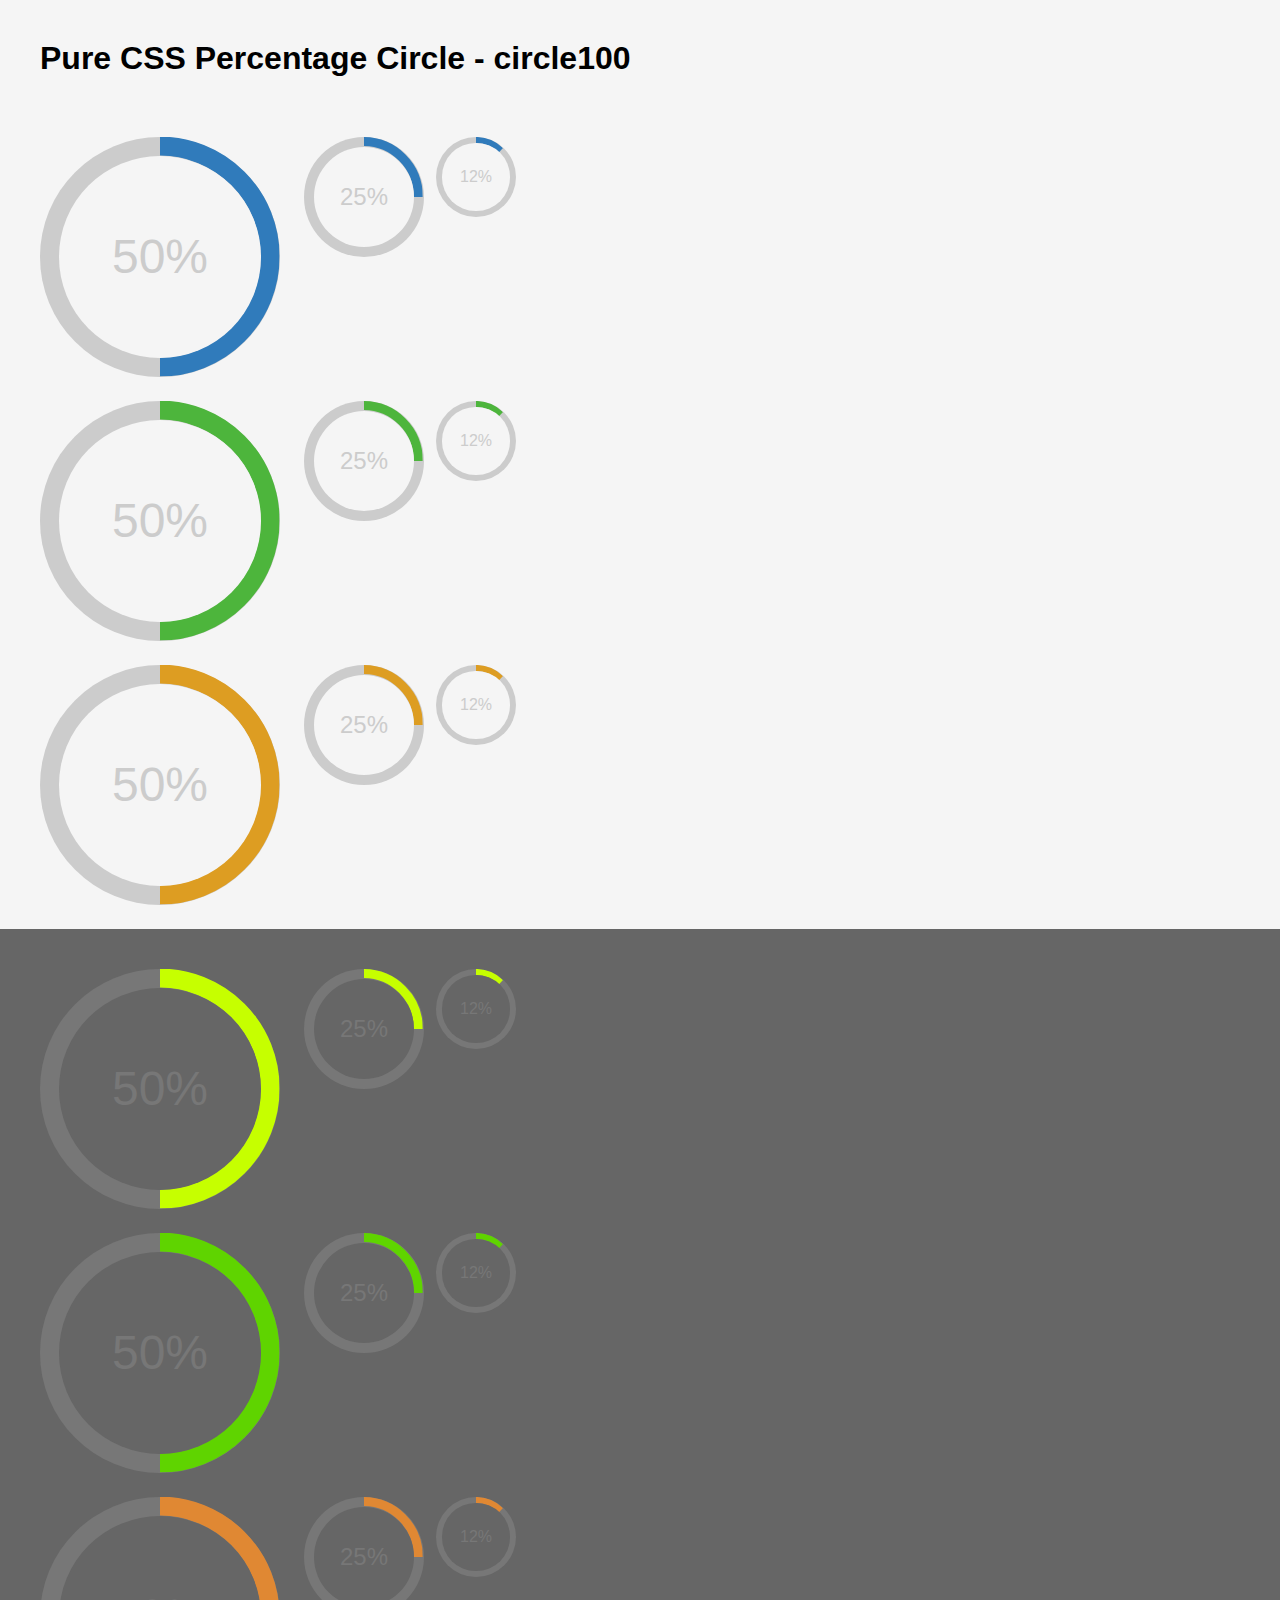
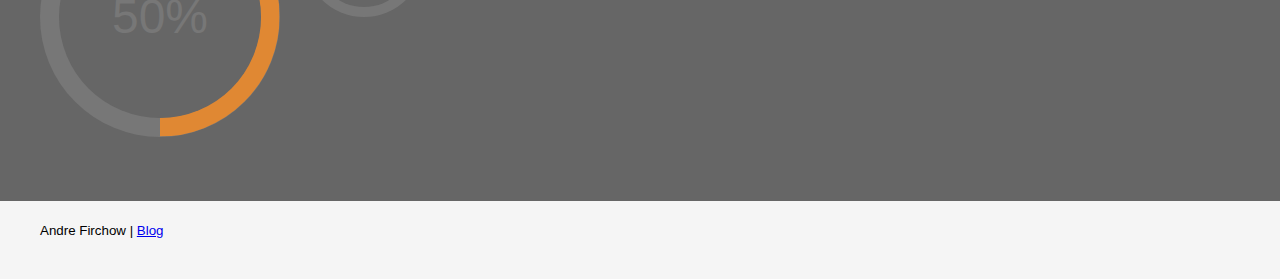
<file: css/css-circle/index.html>
<!DOCTYPE html>
<!--[if lt IE 7]>      <html class="no-js lt-ie9 lt-ie8 lt-ie7"> <![endif]-->
<!--[if IE 7]>         <html class="no-js lt-ie9 lt-ie8"> <![endif]-->
<!--[if IE 8]>         <html class="no-js lt-ie9"> <![endif]-->
<!--[if gt IE 8]><!--> <html class="no-js"> <!--<![endif]-->
    <head>

        <meta charset="utf-8">

        <title>Pure CSS Percentage Circle</title>

        <meta name="description" content="">
        <meta name="viewport" content="width=device-width, initial-scale=1">


        <!-- styles for this little demo page -->
        <style type="text/css">

            body{
                background-color: #f5f5f5;
                margin: 0;
                padding: 0;
                font-family: Arial, "Helvetica Neue", Helvetica, sans-serif;
            }

            .page {
                margin: 40px;
            }

            h1{
                margin: 40px 0 60px 0;
            }

            .dark-area {
                background-color: #666;
                padding: 40px;
                margin: 0 -40px 20px -40px;
                clear: both;
            }

            .clearfix:before,.clearfix:after {content: " "; display: table;}
            .clearfix:after {clear: both;}
            .clearfix {*zoom: 1;}

        </style>

        <link rel="stylesheet" href="css/circle.css">

    </head>

    <body>

        <div class="page">

            <h1>Pure CSS Percentage Circle - circle100</h1>

            <!-- default -->
            <div class="clearfix">

                <div class="c100 p50 big">
                    <span>50%</span>
                    <div class="slice">
                        <div class="bar"></div>
                        <div class="fill"></div>
                    </div>
                </div>

                <div class="c100 p25">
                    <span>25%</span>
                    <div class="slice">
                        <div class="bar"></div>
                        <div class="fill"></div>
                    </div>
                </div>

                <div class="c100 p12 small">
                    <span>12%</span>
                    <div class="slice">
                        <div class="bar"></div>
                        <div class="fill"></div>
                    </div>
                </div>

            </div>
            <!-- /default -->

            <!-- green -->
            <div class="clearfix">

                <div class="c100 p50 big green">
                    <span>50%</span>
                    <div class="slice">
                        <div class="bar"></div>
                        <div class="fill"></div>
                    </div>
                </div>

                <div class="c100 p25 green">
                    <span>25%</span>
                    <div class="slice">
                        <div class="bar"></div>
                        <div class="fill"></div>
                    </div>
                </div>

                <div class="c100 p12 small green">
                    <span>12%</span>
                    <div class="slice">
                        <div class="bar"></div>
                        <div class="fill"></div>
                    </div>
                </div>

            </div>
            <!-- /green -->

            <!-- orange -->
            <div class="clearfix">

                <div class="c100 p50 big orange">
                    <span>50%</span>
                    <div class="slice">
                        <div class="bar"></div>
                        <div class="fill"></div>
                    </div>
                </div>

                <div class="c100 p25 orange">
                    <span>25%</span>
                    <div class="slice">
                        <div class="bar"></div>
                        <div class="fill"></div>
                    </div>
                </div>

                <div class="c100 p12 small orange">
                    <span>12%</span>
                    <div class="slice">
                        <div class="bar"></div>
                        <div class="fill"></div>
                    </div>
                </div>

            </div>
            <!-- /orange -->




            <div class="dark-area clearfix">

                <!-- default -->
                <div class="clearfix">

                    <div class="c100 p50 big dark">
                        <span>50%</span>
                        <div class="slice">
                            <div class="bar"></div>
                            <div class="fill"></div>
                        </div>
                    </div>

                    <div class="c100 p25 dark">
                        <span>25%</span>
                        <div class="slice">
                            <div class="bar"></div>
                            <div class="fill"></div>
                        </div>
                    </div>

                    <div class="c100 p12 small dark">
                        <span>12%</span>
                        <div class="slice">
                            <div class="bar"></div>
                            <div class="fill"></div>
                        </div>
                    </div>

                </div>
                <!-- /default -->

                <!-- green -->
                <div class="clearfix">

                    <div class="c100 p50 big dark green">
                        <span>50%</span>
                        <div class="slice">
                            <div class="bar"></div>
                            <div class="fill"></div>
                        </div>
                    </div>

                    <div class="c100 p25 dark green">
                        <span>25%</span>
                        <div class="slice">
                            <div class="bar"></div>
                            <div class="fill"></div>
                        </div>
                    </div>

                    <div class="c100 p12 dark small green">
                        <span>12%</span>
                        <div class="slice">
                            <div class="bar"></div>
                            <div class="fill"></div>
                        </div>
                    </div>

                </div>
                <!-- /green -->

                <!-- orange -->
                <div class="clearfix">

                    <div class="c100 p50 dark big orange">
                        <span>50%</span>
                        <div class="slice">
                            <div class="bar"></div>
                            <div class="fill"></div>
                        </div>
                    </div>

                    <div class="c100 p25 dark orange">
                        <span>25%</span>
                        <div class="slice">
                            <div class="bar"></div>
                            <div class="fill"></div>
                        </div>
                    </div>

                    <div class="c100 p12 dark small orange">
                        <span>12%</span>
                        <div class="slice">
                            <div class="bar"></div>
                            <div class="fill"></div>
                        </div>
                    </div>

                </div>
                <!-- /orange -->

            </div><!-- /.dark-area -->

            <small>Andre Firchow | <a href="http://firchow.net">Blog</a></small>

        </div>

    </body>
</html>
</file>
<file: css/css-circle/css/circle.css>
/****************************************************************
 *
 * CSS Percentage Circle
 * Author: Andre Firchow
 *
*****************************************************************/
.rect-auto, .c100.p51 .slice, .c100.p52 .slice, .c100.p53 .slice, .c100.p54 .slice, .c100.p55 .slice, .c100.p56 .slice, .c100.p57 .slice, .c100.p58 .slice, .c100.p59 .slice, .c100.p60 .slice, .c100.p61 .slice, .c100.p62 .slice, .c100.p63 .slice, .c100.p64 .slice, .c100.p65 .slice, .c100.p66 .slice, .c100.p67 .slice, .c100.p68 .slice, .c100.p69 .slice, .c100.p70 .slice, .c100.p71 .slice, .c100.p72 .slice, .c100.p73 .slice, .c100.p74 .slice, .c100.p75 .slice, .c100.p76 .slice, .c100.p77 .slice, .c100.p78 .slice, .c100.p79 .slice, .c100.p80 .slice, .c100.p81 .slice, .c100.p82 .slice, .c100.p83 .slice, .c100.p84 .slice, .c100.p85 .slice, .c100.p86 .slice, .c100.p87 .slice, .c100.p88 .slice, .c100.p89 .slice, .c100.p90 .slice, .c100.p91 .slice, .c100.p92 .slice, .c100.p93 .slice, .c100.p94 .slice, .c100.p95 .slice, .c100.p96 .slice, .c100.p97 .slice, .c100.p98 .slice, .c100.p99 .slice, .c100.p100 .slice {
  clip: rect(auto, auto, auto, auto);
}

.pie, .c100 .bar, .c100.p51 .fill, .c100.p52 .fill, .c100.p53 .fill, .c100.p54 .fill, .c100.p55 .fill, .c100.p56 .fill, .c100.p57 .fill, .c100.p58 .fill, .c100.p59 .fill, .c100.p60 .fill, .c100.p61 .fill, .c100.p62 .fill, .c100.p63 .fill, .c100.p64 .fill, .c100.p65 .fill, .c100.p66 .fill, .c100.p67 .fill, .c100.p68 .fill, .c100.p69 .fill, .c100.p70 .fill, .c100.p71 .fill, .c100.p72 .fill, .c100.p73 .fill, .c100.p74 .fill, .c100.p75 .fill, .c100.p76 .fill, .c100.p77 .fill, .c100.p78 .fill, .c100.p79 .fill, .c100.p80 .fill, .c100.p81 .fill, .c100.p82 .fill, .c100.p83 .fill, .c100.p84 .fill, .c100.p85 .fill, .c100.p86 .fill, .c100.p87 .fill, .c100.p88 .fill, .c100.p89 .fill, .c100.p90 .fill, .c100.p91 .fill, .c100.p92 .fill, .c100.p93 .fill, .c100.p94 .fill, .c100.p95 .fill, .c100.p96 .fill, .c100.p97 .fill, .c100.p98 .fill, .c100.p99 .fill, .c100.p100 .fill {
  position: absolute;
  border: 0.08em solid #307bbb;
  width: 0.84em;
  height: 0.84em;
  clip: rect(0em, 0.5em, 1em, 0em);
  -webkit-border-radius: 50%;
  -moz-border-radius: 50%;
  -ms-border-radius: 50%;
  -o-border-radius: 50%;
  border-radius: 50%;
  -webkit-transform: rotate(0deg);
  -moz-transform: rotate(0deg);
  -ms-transform: rotate(0deg);
  -o-transform: rotate(0deg);
  transform: rotate(0deg);
}

.pie-fill, .c100.p51 .bar:after, .c100.p51 .fill, .c100.p52 .bar:after, .c100.p52 .fill, .c100.p53 .bar:after, .c100.p53 .fill, .c100.p54 .bar:after, .c100.p54 .fill, .c100.p55 .bar:after, .c100.p55 .fill, .c100.p56 .bar:after, .c100.p56 .fill, .c100.p57 .bar:after, .c100.p57 .fill, .c100.p58 .bar:after, .c100.p58 .fill, .c100.p59 .bar:after, .c100.p59 .fill, .c100.p60 .bar:after, .c100.p60 .fill, .c100.p61 .bar:after, .c100.p61 .fill, .c100.p62 .bar:after, .c100.p62 .fill, .c100.p63 .bar:after, .c100.p63 .fill, .c100.p64 .bar:after, .c100.p64 .fill, .c100.p65 .bar:after, .c100.p65 .fill, .c100.p66 .bar:after, .c100.p66 .fill, .c100.p67 .bar:after, .c100.p67 .fill, .c100.p68 .bar:after, .c100.p68 .fill, .c100.p69 .bar:after, .c100.p69 .fill, .c100.p70 .bar:after, .c100.p70 .fill, .c100.p71 .bar:after, .c100.p71 .fill, .c100.p72 .bar:after, .c100.p72 .fill, .c100.p73 .bar:after, .c100.p73 .fill, .c100.p74 .bar:after, .c100.p74 .fill, .c100.p75 .bar:after, .c100.p75 .fill, .c100.p76 .bar:after, .c100.p76 .fill, .c100.p77 .bar:after, .c100.p77 .fill, .c100.p78 .bar:after, .c100.p78 .fill, .c100.p79 .bar:after, .c100.p79 .fill, .c100.p80 .bar:after, .c100.p80 .fill, .c100.p81 .bar:after, .c100.p81 .fill, .c100.p82 .bar:after, .c100.p82 .fill, .c100.p83 .bar:after, .c100.p83 .fill, .c100.p84 .bar:after, .c100.p84 .fill, .c100.p85 .bar:after, .c100.p85 .fill, .c100.p86 .bar:after, .c100.p86 .fill, .c100.p87 .bar:after, .c100.p87 .fill, .c100.p88 .bar:after, .c100.p88 .fill, .c100.p89 .bar:after, .c100.p89 .fill, .c100.p90 .bar:after, .c100.p90 .fill, .c100.p91 .bar:after, .c100.p91 .fill, .c100.p92 .bar:after, .c100.p92 .fill, .c100.p93 .bar:after, .c100.p93 .fill, .c100.p94 .bar:after, .c100.p94 .fill, .c100.p95 .bar:after, .c100.p95 .fill, .c100.p96 .bar:after, .c100.p96 .fill, .c100.p97 .bar:after, .c100.p97 .fill, .c100.p98 .bar:after, .c100.p98 .fill, .c100.p99 .bar:after, .c100.p99 .fill, .c100.p100 .bar:after, .c100.p100 .fill {
  -webkit-transform: rotate(180deg);
  -moz-transform: rotate(180deg);
  -ms-transform: rotate(180deg);
  -o-transform: rotate(180deg);
  transform: rotate(180deg);
}

.c100 {
  position: relative;
  font-size: 120px;
  width: 1em;
  height: 1em;
  -webkit-border-radius: 50%;
  -moz-border-radius: 50%;
  -ms-border-radius: 50%;
  -o-border-radius: 50%;
  border-radius: 50%;
  float: left;
  margin: 0 0.1em 0.1em 0;
  background-color: #cccccc;
}
.c100 *, .c100 *:before, .c100 *:after {
  -webkit-box-sizing: content-box;
  -moz-box-sizing: content-box;
  box-sizing: content-box;
}
.c100.center {
  float: none;
  margin: 0 auto;
}
.c100.big {
  font-size: 240px;
}
.c100.small {
  font-size: 80px;
}
.c100 > span {
  position: absolute;
  width: 100%;
  z-index: 1;
  left: 0;
  top: 0;
  width: 5em;
  line-height: 5em;
  font-size: 0.2em;
  color: #cccccc;
  display: block;
  text-align: center;
  white-space: nowrap;
  -webkit-transition-property: all;
  -moz-transition-property: all;
  -o-transition-property: all;
  transition-property: all;
  -webkit-transition-duration: 0.2s;
  -moz-transition-duration: 0.2s;
  -o-transition-duration: 0.2s;
  transition-duration: 0.2s;
  -webkit-transition-timing-function: ease-out;
  -moz-transition-timing-function: ease-out;
  -o-transition-timing-function: ease-out;
  transition-timing-function: ease-out;
}
.c100:after {
  position: absolute;
  top: 0.08em;
  left: 0.08em;
  display: block;
  content: " ";
  -webkit-border-radius: 50%;
  -moz-border-radius: 50%;
  -ms-border-radius: 50%;
  -o-border-radius: 50%;
  border-radius: 50%;
  background-color: whitesmoke;
  width: 0.84em;
  height: 0.84em;
  -webkit-transition-property: all;
  -moz-transition-property: all;
  -o-transition-property: all;
  transition-property: all;
  -webkit-transition-duration: 0.2s;
  -moz-transition-duration: 0.2s;
  -o-transition-duration: 0.2s;
  transition-duration: 0.2s;
  -webkit-transition-timing-function: ease-in;
  -moz-transition-timing-function: ease-in;
  -o-transition-timing-function: ease-in;
  transition-timing-function: ease-in;
}
.c100 .slice {
  position: absolute;
  width: 1em;
  height: 1em;
  clip: rect(0em, 1em, 1em, 0.5em);
}
.c100.p1 .bar {
  -webkit-transform: rotate(3.6deg);
  -moz-transform: rotate(3.6deg);
  -ms-transform: rotate(3.6deg);
  -o-transform: rotate(3.6deg);
  transform: rotate(3.6deg);
}
.c100.p2 .bar {
  -webkit-transform: rotate(7.2deg);
  -moz-transform: rotate(7.2deg);
  -ms-transform: rotate(7.2deg);
  -o-transform: rotate(7.2deg);
  transform: rotate(7.2deg);
}
.c100.p3 .bar {
  -webkit-transform: rotate(10.8deg);
  -moz-transform: rotate(10.8deg);
  -ms-transform: rotate(10.8deg);
  -o-transform: rotate(10.8deg);
  transform: rotate(10.8deg);
}
.c100.p4 .bar {
  -webkit-transform: rotate(14.4deg);
  -moz-transform: rotate(14.4deg);
  -ms-transform: rotate(14.4deg);
  -o-transform: rotate(14.4deg);
  transform: rotate(14.4deg);
}
.c100.p5 .bar {
  -webkit-transform: rotate(18deg);
  -moz-transform: rotate(18deg);
  -ms-transform: rotate(18deg);
  -o-transform: rotate(18deg);
  transform: rotate(18deg);
}
.c100.p6 .bar {
  -webkit-transform: rotate(21.6deg);
  -moz-transform: rotate(21.6deg);
  -ms-transform: rotate(21.6deg);
  -o-transform: rotate(21.6deg);
  transform: rotate(21.6deg);
}
.c100.p7 .bar {
  -webkit-transform: rotate(25.2deg);
  -moz-transform: rotate(25.2deg);
  -ms-transform: rotate(25.2deg);
  -o-transform: rotate(25.2deg);
  transform: rotate(25.2deg);
}
.c100.p8 .bar {
  -webkit-transform: rotate(28.8deg);
  -moz-transform: rotate(28.8deg);
  -ms-transform: rotate(28.8deg);
  -o-transform: rotate(28.8deg);
  transform: rotate(28.8deg);
}
.c100.p9 .bar {
  -webkit-transform: rotate(32.4deg);
  -moz-transform: rotate(32.4deg);
  -ms-transform: rotate(32.4deg);
  -o-transform: rotate(32.4deg);
  transform: rotate(32.4deg);
}
.c100.p10 .bar {
  -webkit-transform: rotate(36deg);
  -moz-transform: rotate(36deg);
  -ms-transform: rotate(36deg);
  -o-transform: rotate(36deg);
  transform: rotate(36deg);
}
.c100.p11 .bar {
  -webkit-transform: rotate(39.6deg);
  -moz-transform: rotate(39.6deg);
  -ms-transform: rotate(39.6deg);
  -o-transform: rotate(39.6deg);
  transform: rotate(39.6deg);
}
.c100.p12 .bar {
  -webkit-transform: rotate(43.2deg);
  -moz-transform: rotate(43.2deg);
  -ms-transform: rotate(43.2deg);
  -o-transform: rotate(43.2deg);
  transform: rotate(43.2deg);
}
.c100.p13 .bar {
  -webkit-transform: rotate(46.8deg);
  -moz-transform: rotate(46.8deg);
  -ms-transform: rotate(46.8deg);
  -o-transform: rotate(46.8deg);
  transform: rotate(46.8deg);
}
.c100.p14 .bar {
  -webkit-transform: rotate(50.4deg);
  -moz-transform: rotate(50.4deg);
  -ms-transform: rotate(50.4deg);
  -o-transform: rotate(50.4deg);
  transform: rotate(50.4deg);
}
.c100.p15 .bar {
  -webkit-transform: rotate(54deg);
  -moz-transform: rotate(54deg);
  -ms-transform: rotate(54deg);
  -o-transform: rotate(54deg);
  transform: rotate(54deg);
}
.c100.p16 .bar {
  -webkit-transform: rotate(57.6deg);
  -moz-transform: rotate(57.6deg);
  -ms-transform: rotate(57.6deg);
  -o-transform: rotate(57.6deg);
  transform: rotate(57.6deg);
}
.c100.p17 .bar {
  -webkit-transform: rotate(61.2deg);
  -moz-transform: rotate(61.2deg);
  -ms-transform: rotate(61.2deg);
  -o-transform: rotate(61.2deg);
  transform: rotate(61.2deg);
}
.c100.p18 .bar {
  -webkit-transform: rotate(64.8deg);
  -moz-transform: rotate(64.8deg);
  -ms-transform: rotate(64.8deg);
  -o-transform: rotate(64.8deg);
  transform: rotate(64.8deg);
}
.c100.p19 .bar {
  -webkit-transform: rotate(68.4deg);
  -moz-transform: rotate(68.4deg);
  -ms-transform: rotate(68.4deg);
  -o-transform: rotate(68.4deg);
  transform: rotate(68.4deg);
}
.c100.p20 .bar {
  -webkit-transform: rotate(72deg);
  -moz-transform: rotate(72deg);
  -ms-transform: rotate(72deg);
  -o-transform: rotate(72deg);
  transform: rotate(72deg);
}
.c100.p21 .bar {
  -webkit-transform: rotate(75.6deg);
  -moz-transform: rotate(75.6deg);
  -ms-transform: rotate(75.6deg);
  -o-transform: rotate(75.6deg);
  transform: rotate(75.6deg);
}
.c100.p22 .bar {
  -webkit-transform: rotate(79.2deg);
  -moz-transform: rotate(79.2deg);
  -ms-transform: rotate(79.2deg);
  -o-transform: rotate(79.2deg);
  transform: rotate(79.2deg);
}
.c100.p23 .bar {
  -webkit-transform: rotate(82.8deg);
  -moz-transform: rotate(82.8deg);
  -ms-transform: rotate(82.8deg);
  -o-transform: rotate(82.8deg);
  transform: rotate(82.8deg);
}
.c100.p24 .bar {
  -webkit-transform: rotate(86.4deg);
  -moz-transform: rotate(86.4deg);
  -ms-transform: rotate(86.4deg);
  -o-transform: rotate(86.4deg);
  transform: rotate(86.4deg);
}
.c100.p25 .bar {
  -webkit-transform: rotate(90deg);
  -moz-transform: rotate(90deg);
  -ms-transform: rotate(90deg);
  -o-transform: rotate(90deg);
  transform: rotate(90deg);
}
.c100.p26 .bar {
  -webkit-transform: rotate(93.6deg);
  -moz-transform: rotate(93.6deg);
  -ms-transform: rotate(93.6deg);
  -o-transform: rotate(93.6deg);
  transform: rotate(93.6deg);
}
.c100.p27 .bar {
  -webkit-transform: rotate(97.2deg);
  -moz-transform: rotate(97.2deg);
  -ms-transform: rotate(97.2deg);
  -o-transform: rotate(97.2deg);
  transform: rotate(97.2deg);
}
.c100.p28 .bar {
  -webkit-transform: rotate(100.8deg);
  -moz-transform: rotate(100.8deg);
  -ms-transform: rotate(100.8deg);
  -o-transform: rotate(100.8deg);
  transform: rotate(100.8deg);
}
.c100.p29 .bar {
  -webkit-transform: rotate(104.4deg);
  -moz-transform: rotate(104.4deg);
  -ms-transform: rotate(104.4deg);
  -o-transform: rotate(104.4deg);
  transform: rotate(104.4deg);
}
.c100.p30 .bar {
  -webkit-transform: rotate(108deg);
  -moz-transform: rotate(108deg);
  -ms-transform: rotate(108deg);
  -o-transform: rotate(108deg);
  transform: rotate(108deg);
}
.c100.p31 .bar {
  -webkit-transform: rotate(111.6deg);
  -moz-transform: rotate(111.6deg);
  -ms-transform: rotate(111.6deg);
  -o-transform: rotate(111.6deg);
  transform: rotate(111.6deg);
}
.c100.p32 .bar {
  -webkit-transform: rotate(115.2deg);
  -moz-transform: rotate(115.2deg);
  -ms-transform: rotate(115.2deg);
  -o-transform: rotate(115.2deg);
  transform: rotate(115.2deg);
}
.c100.p33 .bar {
  -webkit-transform: rotate(118.8deg);
  -moz-transform: rotate(118.8deg);
  -ms-transform: rotate(118.8deg);
  -o-transform: rotate(118.8deg);
  transform: rotate(118.8deg);
}
.c100.p34 .bar {
  -webkit-transform: rotate(122.4deg);
  -moz-transform: rotate(122.4deg);
  -ms-transform: rotate(122.4deg);
  -o-transform: rotate(122.4deg);
  transform: rotate(122.4deg);
}
.c100.p35 .bar {
  -webkit-transform: rotate(126deg);
  -moz-transform: rotate(126deg);
  -ms-transform: rotate(126deg);
  -o-transform: rotate(126deg);
  transform: rotate(126deg);
}
.c100.p36 .bar {
  -webkit-transform: rotate(129.6deg);
  -moz-transform: rotate(129.6deg);
  -ms-transform: rotate(129.6deg);
  -o-transform: rotate(129.6deg);
  transform: rotate(129.6deg);
}
.c100.p37 .bar {
  -webkit-transform: rotate(133.2deg);
  -moz-transform: rotate(133.2deg);
  -ms-transform: rotate(133.2deg);
  -o-transform: rotate(133.2deg);
  transform: rotate(133.2deg);
}
.c100.p38 .bar {
  -webkit-transform: rotate(136.8deg);
  -moz-transform: rotate(136.8deg);
  -ms-transform: rotate(136.8deg);
  -o-transform: rotate(136.8deg);
  transform: rotate(136.8deg);
}
.c100.p39 .bar {
  -webkit-transform: rotate(140.4deg);
  -moz-transform: rotate(140.4deg);
  -ms-transform: rotate(140.4deg);
  -o-transform: rotate(140.4deg);
  transform: rotate(140.4deg);
}
.c100.p40 .bar {
  -webkit-transform: rotate(144deg);
  -moz-transform: rotate(144deg);
  -ms-transform: rotate(144deg);
  -o-transform: rotate(144deg);
  transform: rotate(144deg);
}
.c100.p41 .bar {
  -webkit-transform: rotate(147.6deg);
  -moz-transform: rotate(147.6deg);
  -ms-transform: rotate(147.6deg);
  -o-transform: rotate(147.6deg);
  transform: rotate(147.6deg);
}
.c100.p42 .bar {
  -webkit-transform: rotate(151.2deg);
  -moz-transform: rotate(151.2deg);
  -ms-transform: rotate(151.2deg);
  -o-transform: rotate(151.2deg);
  transform: rotate(151.2deg);
}
.c100.p43 .bar {
  -webkit-transform: rotate(154.8deg);
  -moz-transform: rotate(154.8deg);
  -ms-transform: rotate(154.8deg);
  -o-transform: rotate(154.8deg);
  transform: rotate(154.8deg);
}
.c100.p44 .bar {
  -webkit-transform: rotate(158.4deg);
  -moz-transform: rotate(158.4deg);
  -ms-transform: rotate(158.4deg);
  -o-transform: rotate(158.4deg);
  transform: rotate(158.4deg);
}
.c100.p45 .bar {
  -webkit-transform: rotate(162deg);
  -moz-transform: rotate(162deg);
  -ms-transform: rotate(162deg);
  -o-transform: rotate(162deg);
  transform: rotate(162deg);
}
.c100.p46 .bar {
  -webkit-transform: rotate(165.6deg);
  -moz-transform: rotate(165.6deg);
  -ms-transform: rotate(165.6deg);
  -o-transform: rotate(165.6deg);
  transform: rotate(165.6deg);
}
.c100.p47 .bar {
  -webkit-transform: rotate(169.2deg);
  -moz-transform: rotate(169.2deg);
  -ms-transform: rotate(169.2deg);
  -o-transform: rotate(169.2deg);
  transform: rotate(169.2deg);
}
.c100.p48 .bar {
  -webkit-transform: rotate(172.8deg);
  -moz-transform: rotate(172.8deg);
  -ms-transform: rotate(172.8deg);
  -o-transform: rotate(172.8deg);
  transform: rotate(172.8deg);
}
.c100.p49 .bar {
  -webkit-transform: rotate(176.4deg);
  -moz-transform: rotate(176.4deg);
  -ms-transform: rotate(176.4deg);
  -o-transform: rotate(176.4deg);
  transform: rotate(176.4deg);
}
.c100.p50 .bar {
  -webkit-transform: rotate(180deg);
  -moz-transform: rotate(180deg);
  -ms-transform: rotate(180deg);
  -o-transform: rotate(180deg);
  transform: rotate(180deg);
}
.c100.p51 .bar {
  -webkit-transform: rotate(183.6deg);
  -moz-transform: rotate(183.6deg);
  -ms-transform: rotate(183.6deg);
  -o-transform: rotate(183.6deg);
  transform: rotate(183.6deg);
}
.c100.p52 .bar {
  -webkit-transform: rotate(187.2deg);
  -moz-transform: rotate(187.2deg);
  -ms-transform: rotate(187.2deg);
  -o-transform: rotate(187.2deg);
  transform: rotate(187.2deg);
}
.c100.p53 .bar {
  -webkit-transform: rotate(190.8deg);
  -moz-transform: rotate(190.8deg);
  -ms-transform: rotate(190.8deg);
  -o-transform: rotate(190.8deg);
  transform: rotate(190.8deg);
}
.c100.p54 .bar {
  -webkit-transform: rotate(194.4deg);
  -moz-transform: rotate(194.4deg);
  -ms-transform: rotate(194.4deg);
  -o-transform: rotate(194.4deg);
  transform: rotate(194.4deg);
}
.c100.p55 .bar {
  -webkit-transform: rotate(198deg);
  -moz-transform: rotate(198deg);
  -ms-transform: rotate(198deg);
  -o-transform: rotate(198deg);
  transform: rotate(198deg);
}
.c100.p56 .bar {
  -webkit-transform: rotate(201.6deg);
  -moz-transform: rotate(201.6deg);
  -ms-transform: rotate(201.6deg);
  -o-transform: rotate(201.6deg);
  transform: rotate(201.6deg);
}
.c100.p57 .bar {
  -webkit-transform: rotate(205.2deg);
  -moz-transform: rotate(205.2deg);
  -ms-transform: rotate(205.2deg);
  -o-transform: rotate(205.2deg);
  transform: rotate(205.2deg);
}
.c100.p58 .bar {
  -webkit-transform: rotate(208.8deg);
  -moz-transform: rotate(208.8deg);
  -ms-transform: rotate(208.8deg);
  -o-transform: rotate(208.8deg);
  transform: rotate(208.8deg);
}
.c100.p59 .bar {
  -webkit-transform: rotate(212.4deg);
  -moz-transform: rotate(212.4deg);
  -ms-transform: rotate(212.4deg);
  -o-transform: rotate(212.4deg);
  transform: rotate(212.4deg);
}
.c100.p60 .bar {
  -webkit-transform: rotate(216deg);
  -moz-transform: rotate(216deg);
  -ms-transform: rotate(216deg);
  -o-transform: rotate(216deg);
  transform: rotate(216deg);
}
.c100.p61 .bar {
  -webkit-transform: rotate(219.6deg);
  -moz-transform: rotate(219.6deg);
  -ms-transform: rotate(219.6deg);
  -o-transform: rotate(219.6deg);
  transform: rotate(219.6deg);
}
.c100.p62 .bar {
  -webkit-transform: rotate(223.2deg);
  -moz-transform: rotate(223.2deg);
  -ms-transform: rotate(223.2deg);
  -o-transform: rotate(223.2deg);
  transform: rotate(223.2deg);
}
.c100.p63 .bar {
  -webkit-transform: rotate(226.8deg);
  -moz-transform: rotate(226.8deg);
  -ms-transform: rotate(226.8deg);
  -o-transform: rotate(226.8deg);
  transform: rotate(226.8deg);
}
.c100.p64 .bar {
  -webkit-transform: rotate(230.4deg);
  -moz-transform: rotate(230.4deg);
  -ms-transform: rotate(230.4deg);
  -o-transform: rotate(230.4deg);
  transform: rotate(230.4deg);
}
.c100.p65 .bar {
  -webkit-transform: rotate(234deg);
  -moz-transform: rotate(234deg);
  -ms-transform: rotate(234deg);
  -o-transform: rotate(234deg);
  transform: rotate(234deg);
}
.c100.p66 .bar {
  -webkit-transform: rotate(237.6deg);
  -moz-transform: rotate(237.6deg);
  -ms-transform: rotate(237.6deg);
  -o-transform: rotate(237.6deg);
  transform: rotate(237.6deg);
}
.c100.p67 .bar {
  -webkit-transform: rotate(241.2deg);
  -moz-transform: rotate(241.2deg);
  -ms-transform: rotate(241.2deg);
  -o-transform: rotate(241.2deg);
  transform: rotate(241.2deg);
}
.c100.p68 .bar {
  -webkit-transform: rotate(244.8deg);
  -moz-transform: rotate(244.8deg);
  -ms-transform: rotate(244.8deg);
  -o-transform: rotate(244.8deg);
  transform: rotate(244.8deg);
}
.c100.p69 .bar {
  -webkit-transform: rotate(248.4deg);
  -moz-transform: rotate(248.4deg);
  -ms-transform: rotate(248.4deg);
  -o-transform: rotate(248.4deg);
  transform: rotate(248.4deg);
}
.c100.p70 .bar {
  -webkit-transform: rotate(252deg);
  -moz-transform: rotate(252deg);
  -ms-transform: rotate(252deg);
  -o-transform: rotate(252deg);
  transform: rotate(252deg);
}
.c100.p71 .bar {
  -webkit-transform: rotate(255.6deg);
  -moz-transform: rotate(255.6deg);
  -ms-transform: rotate(255.6deg);
  -o-transform: rotate(255.6deg);
  transform: rotate(255.6deg);
}
.c100.p72 .bar {
  -webkit-transform: rotate(259.2deg);
  -moz-transform: rotate(259.2deg);
  -ms-transform: rotate(259.2deg);
  -o-transform: rotate(259.2deg);
  transform: rotate(259.2deg);
}
.c100.p73 .bar {
  -webkit-transform: rotate(262.8deg);
  -moz-transform: rotate(262.8deg);
  -ms-transform: rotate(262.8deg);
  -o-transform: rotate(262.8deg);
  transform: rotate(262.8deg);
}
.c100.p74 .bar {
  -webkit-transform: rotate(266.4deg);
  -moz-transform: rotate(266.4deg);
  -ms-transform: rotate(266.4deg);
  -o-transform: rotate(266.4deg);
  transform: rotate(266.4deg);
}
.c100.p75 .bar {
  -webkit-transform: rotate(270deg);
  -moz-transform: rotate(270deg);
  -ms-transform: rotate(270deg);
  -o-transform: rotate(270deg);
  transform: rotate(270deg);
}
.c100.p76 .bar {
  -webkit-transform: rotate(273.6deg);
  -moz-transform: rotate(273.6deg);
  -ms-transform: rotate(273.6deg);
  -o-transform: rotate(273.6deg);
  transform: rotate(273.6deg);
}
.c100.p77 .bar {
  -webkit-transform: rotate(277.2deg);
  -moz-transform: rotate(277.2deg);
  -ms-transform: rotate(277.2deg);
  -o-transform: rotate(277.2deg);
  transform: rotate(277.2deg);
}
.c100.p78 .bar {
  -webkit-transform: rotate(280.8deg);
  -moz-transform: rotate(280.8deg);
  -ms-transform: rotate(280.8deg);
  -o-transform: rotate(280.8deg);
  transform: rotate(280.8deg);
}
.c100.p79 .bar {
  -webkit-transform: rotate(284.4deg);
  -moz-transform: rotate(284.4deg);
  -ms-transform: rotate(284.4deg);
  -o-transform: rotate(284.4deg);
  transform: rotate(284.4deg);
}
.c100.p80 .bar {
  -webkit-transform: rotate(288deg);
  -moz-transform: rotate(288deg);
  -ms-transform: rotate(288deg);
  -o-transform: rotate(288deg);
  transform: rotate(288deg);
}
.c100.p81 .bar {
  -webkit-transform: rotate(291.6deg);
  -moz-transform: rotate(291.6deg);
  -ms-transform: rotate(291.6deg);
  -o-transform: rotate(291.6deg);
  transform: rotate(291.6deg);
}
.c100.p82 .bar {
  -webkit-transform: rotate(295.2deg);
  -moz-transform: rotate(295.2deg);
  -ms-transform: rotate(295.2deg);
  -o-transform: rotate(295.2deg);
  transform: rotate(295.2deg);
}
.c100.p83 .bar {
  -webkit-transform: rotate(298.8deg);
  -moz-transform: rotate(298.8deg);
  -ms-transform: rotate(298.8deg);
  -o-transform: rotate(298.8deg);
  transform: rotate(298.8deg);
}
.c100.p84 .bar {
  -webkit-transform: rotate(302.4deg);
  -moz-transform: rotate(302.4deg);
  -ms-transform: rotate(302.4deg);
  -o-transform: rotate(302.4deg);
  transform: rotate(302.4deg);
}
.c100.p85 .bar {
  -webkit-transform: rotate(306deg);
  -moz-transform: rotate(306deg);
  -ms-transform: rotate(306deg);
  -o-transform: rotate(306deg);
  transform: rotate(306deg);
}
.c100.p86 .bar {
  -webkit-transform: rotate(309.6deg);
  -moz-transform: rotate(309.6deg);
  -ms-transform: rotate(309.6deg);
  -o-transform: rotate(309.6deg);
  transform: rotate(309.6deg);
}
.c100.p87 .bar {
  -webkit-transform: rotate(313.2deg);
  -moz-transform: rotate(313.2deg);
  -ms-transform: rotate(313.2deg);
  -o-transform: rotate(313.2deg);
  transform: rotate(313.2deg);
}
.c100.p88 .bar {
  -webkit-transform: rotate(316.8deg);
  -moz-transform: rotate(316.8deg);
  -ms-transform: rotate(316.8deg);
  -o-transform: rotate(316.8deg);
  transform: rotate(316.8deg);
}
.c100.p89 .bar {
  -webkit-transform: rotate(320.4deg);
  -moz-transform: rotate(320.4deg);
  -ms-transform: rotate(320.4deg);
  -o-transform: rotate(320.4deg);
  transform: rotate(320.4deg);
}
.c100.p90 .bar {
  -webkit-transform: rotate(324deg);
  -moz-transform: rotate(324deg);
  -ms-transform: rotate(324deg);
  -o-transform: rotate(324deg);
  transform: rotate(324deg);
}
.c100.p91 .bar {
  -webkit-transform: rotate(327.6deg);
  -moz-transform: rotate(327.6deg);
  -ms-transform: rotate(327.6deg);
  -o-transform: rotate(327.6deg);
  transform: rotate(327.6deg);
}
.c100.p92 .bar {
  -webkit-transform: rotate(331.2deg);
  -moz-transform: rotate(331.2deg);
  -ms-transform: rotate(331.2deg);
  -o-transform: rotate(331.2deg);
  transform: rotate(331.2deg);
}
.c100.p93 .bar {
  -webkit-transform: rotate(334.8deg);
  -moz-transform: rotate(334.8deg);
  -ms-transform: rotate(334.8deg);
  -o-transform: rotate(334.8deg);
  transform: rotate(334.8deg);
}
.c100.p94 .bar {
  -webkit-transform: rotate(338.4deg);
  -moz-transform: rotate(338.4deg);
  -ms-transform: rotate(338.4deg);
  -o-transform: rotate(338.4deg);
  transform: rotate(338.4deg);
}
.c100.p95 .bar {
  -webkit-transform: rotate(342deg);
  -moz-transform: rotate(342deg);
  -ms-transform: rotate(342deg);
  -o-transform: rotate(342deg);
  transform: rotate(342deg);
}
.c100.p96 .bar {
  -webkit-transform: rotate(345.6deg);
  -moz-transform: rotate(345.6deg);
  -ms-transform: rotate(345.6deg);
  -o-transform: rotate(345.6deg);
  transform: rotate(345.6deg);
}
.c100.p97 .bar {
  -webkit-transform: rotate(349.2deg);
  -moz-transform: rotate(349.2deg);
  -ms-transform: rotate(349.2deg);
  -o-transform: rotate(349.2deg);
  transform: rotate(349.2deg);
}
.c100.p98 .bar {
  -webkit-transform: rotate(352.8deg);
  -moz-transform: rotate(352.8deg);
  -ms-transform: rotate(352.8deg);
  -o-transform: rotate(352.8deg);
  transform: rotate(352.8deg);
}
.c100.p99 .bar {
  -webkit-transform: rotate(356.4deg);
  -moz-transform: rotate(356.4deg);
  -ms-transform: rotate(356.4deg);
  -o-transform: rotate(356.4deg);
  transform: rotate(356.4deg);
}
.c100.p100 .bar {
  -webkit-transform: rotate(360deg);
  -moz-transform: rotate(360deg);
  -ms-transform: rotate(360deg);
  -o-transform: rotate(360deg);
  transform: rotate(360deg);
}
.c100:hover {
  cursor: default;
}
.c100:hover > span {
  width: 3.33em;
  line-height: 3.33em;
  font-size: 0.3em;
  color: #307bbb;
}
.c100:hover:after {
  top: 0.04em;
  left: 0.04em;
  width: 0.92em;
  height: 0.92em;
}
.c100.dark {
  background-color: #777777;
}
.c100.dark .bar,
.c100.dark .fill {
  border-color: #c6ff00 !important;
}
.c100.dark > span {
  color: #777777;
}
.c100.dark:after {
  background-color: #666666;
}
.c100.dark:hover > span {
  color: #c6ff00;
}
.c100.green .bar, .c100.green .fill {
  border-color: #4db53c !important;
}
.c100.green:hover > span {
  color: #4db53c;
}
.c100.green.dark .bar, .c100.green.dark .fill {
  border-color: #5fd400 !important;
}
.c100.green.dark:hover > span {
  color: #5fd400;
}
.c100.orange .bar, .c100.orange .fill {
  border-color: #dd9d22 !important;
}
.c100.orange:hover > span {
  color: #dd9d22;
}
.c100.orange.dark .bar, .c100.orange.dark .fill {
  border-color: #e08833 !important;
}
.c100.orange.dark:hover > span {
  color: #e08833;
}
</file>
